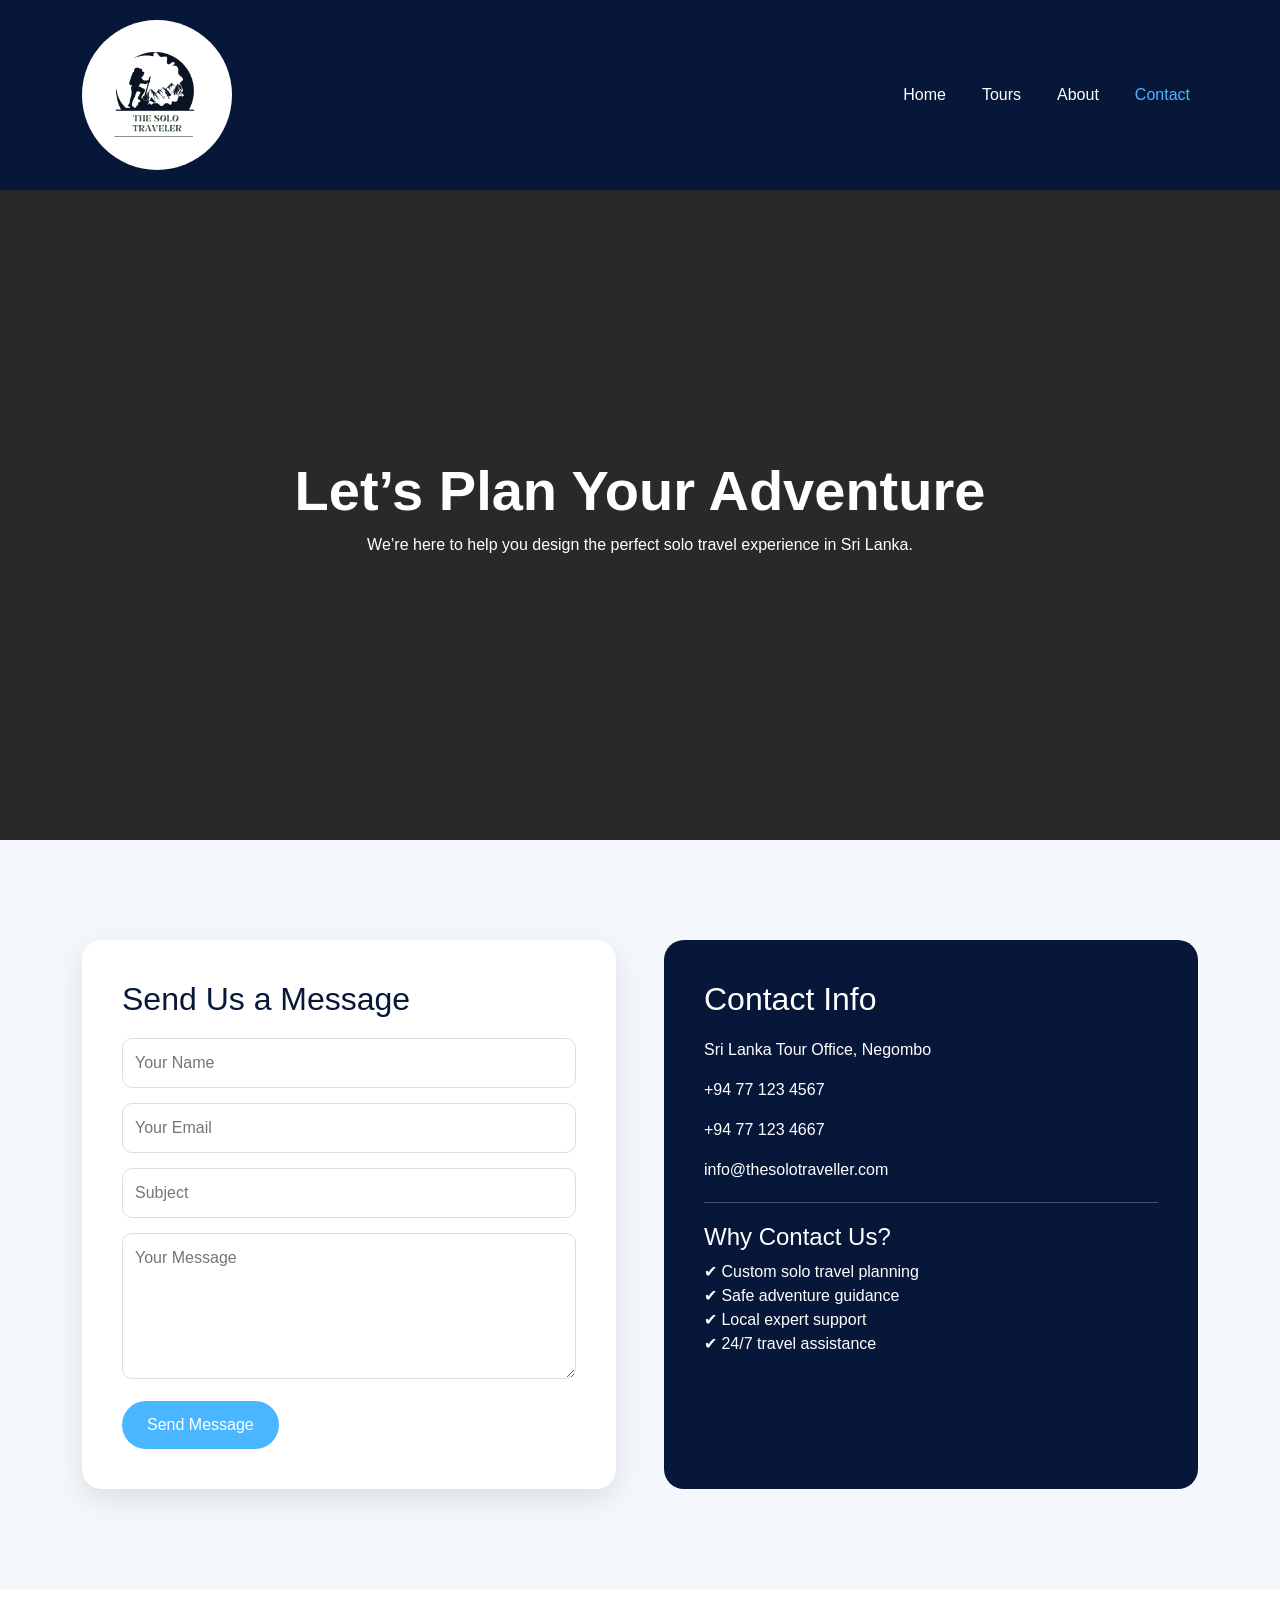
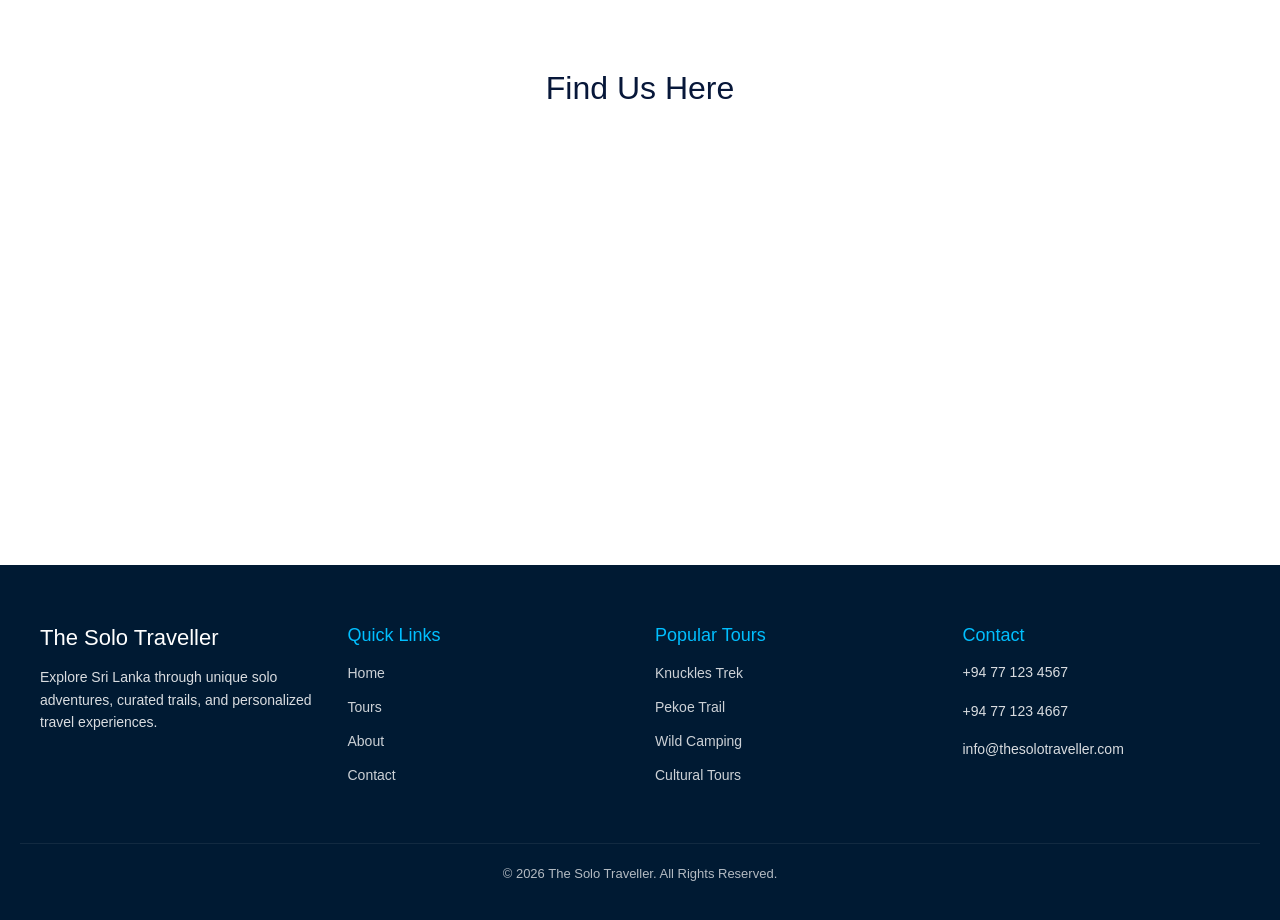
<file: contact.html>
<!doctype html>
<html lang="en">
  <head>
    <meta charset="UTF-8" />
    <meta name="viewport" content="width=device-width, initial-scale=1.0" />
    <title>Contact | The Solo Traveller</title>

    <link
      href="https://cdn.jsdelivr.net/npm/bootstrap@5.3.8/dist/css/bootstrap.min.css"
      rel="stylesheet"
    />

    <link rel="stylesheet" href="contact.css" />
  </head>

  <body>
    <!-- NAVBAR -->
    <nav class="navbar navbar-expand-lg custom-navbar">
      <div class="container">
        <a class="navbar-brand" href="index.html">
          <img src="The Solo.png" class="logo-img" alt="logo" />
        </a>

        <button
          class="navbar-toggler bg-light"
          type="button"
          data-bs-toggle="collapse"
          data-bs-target="#navbarNav"
        >
          <span class="navbar-toggler-icon"></span>
        </button>

        <div
          class="collapse navbar-collapse justify-content-end"
          id="navbarNav"
        >
          <ul class="navbar-nav">
            <li><a class="nav-link" href="index.html">Home</a></li>
            <li><a class="nav-link" href="tours.html">Tours</a></li>
            <li><a class="nav-link" href="about.html">About</a></li>
            <li><a class="nav-link active" href="contact.html">Contact</a></li>
          </ul>
        </div>
      </div>
    </nav>

    <!-- HERO -->
    <section class="contact-hero">
      <div class="container text-center">
        <h1>Let’s Plan Your Adventure</h1>
        <p>
          We’re here to help you design the perfect solo travel experience in
          Sri Lanka.
        </p>
      </div>
    </section>

    <!-- CONTACT SECTION -->
    <section class="contact-section">
      <div class="container">
        <div class="row g-5">
          <!-- FORM -->
          <div class="col-lg-6">
            <div class="contact-box">
              <h2>Send Us a Message</h2>

              <form>
                <input type="text" placeholder="Your Name" required />
                <input type="email" placeholder="Your Email" required />
                <input type="text" placeholder="Subject" />

                <textarea rows="5" placeholder="Your Message"></textarea>

                <button type="submit">Send Message</button>
              </form>
            </div>
          </div>

          <!-- INFO -->
          <div class="col-lg-6">
            <div class="info-box">
              <h2>Contact Info</h2>

              <p>Sri Lanka Tour Office, Negombo</p>
              <p>+94 77 123 4567</p>
              <p>+94 77 123 4667</p>
              <p>info@thesolotraveller.com</p>

              <hr />

              <h4>Why Contact Us?</h4>
              <p>
                ✔ Custom solo travel planning<br />
                ✔ Safe adventure guidance<br />
                ✔ Local expert support<br />
                ✔ 24/7 travel assistance
              </p>
            </div>
          </div>
        </div>
      </div>
    </section>

    <!-- MAP -->
    <section class="map-section">
      <div class="container">
        <h2>Find Us Here</h2>

        <iframe
          src="https://www.google.com/maps/embed?pb=!1m18..."
          allowfullscreen=""
          loading="lazy"
        >
        </iframe>
      </div>
    </section>

    <!-- Footer -->

    <footer class="footer">
      <div class="footer-container">
        <!-- Brand -->
        <div class="footer-box">
          <h3>The Solo Traveller</h3>
          <p>
            Explore Sri Lanka through unique solo adventures, curated trails,
            and personalized travel experiences.
          </p>
        </div>

        <!-- Quick Links -->
        <div class="footer-box">
          <h4>Quick Links</h4>
          <ul>
            <li><a href="index.html">Home</a></li>
            <li><a href="tours.html">Tours</a></li>
            <li><a href="about.html">About</a></li>
            <li><a href="contact.html">Contact</a></li>
          </ul>
        </div>

        <!-- Tours -->
        <div class="footer-box">
          <h4>Popular Tours</h4>
          <ul>
            <li><a href="tours.html">Knuckles Trek</a></li>
            <li><a href="tours.html">Pekoe Trail</a></li>
            <li><a href="tours.html">Wild Camping</a></li>
            <li><a href="tours.html">Cultural Tours</a></li>
          </ul>
        </div>

        <!-- Contact -->
        <div class="footer-box">
          <h4>Contact</h4>
          <p>+94 77 123 4567</p>
          <p>+94 77 123 4667</p>
          <p>info@thesolotraveller.com</p>
        </div>
      </div>

      <div class="footer-bottom">
        <p>© 2026 The Solo Traveller. All Rights Reserved.</p>
      </div>
    </footer>

    <script src="https://cdn.jsdelivr.net/npm/bootstrap@5.3.8/dist/js/bootstrap.bundle.min.js"></script>
  </body>
</html>
</file>
<file: contact.css>
* {
  margin: 0;
  padding: 0;
  box-sizing: border-box;
  font-family: Arial, sans-serif;
}

/* NAVBAR */
.custom-navbar {
  background: #071739;
  padding: 15px 0;
}

.logo-img {
  width: 150px;
  height: 150px;
  border-radius: 50%;
}

.navbar-nav .nav-link {
  color: white;
  margin-left: 20px;
}

.navbar-nav .nav-link:hover,
.navbar-nav .nav-link.active {
  color: #49b6ff;
}

/* HERO */
.contact-hero {
  background:
    linear-gradient(rgba(0, 0, 0, 0.6), rgba(0, 0, 0, 0.6)),
    url("https://images.pexels.com/photos/2577274/pexels-photo-2577274.jpeg");

  background-size: cover;
  background-position: center;
  background-repeat: no-repeat;

  color: white;
  text-align: center;

  min-height: 650px; /* 👈 increased height */
  display: flex;
  align-items: center;
  justify-content: center;
  padding: 0 20px;
}

/* HERO */
.contact-hero {
  position: relative;
  overflow: hidden;
  color: white;
  text-align: center;

  min-height: 650px; /* or 100vh if you want full screen */
  display: flex;
  align-items: center;
  justify-content: center;
  padding: 0 20px;
}

/* Animated Background */
.contact-hero::before {
  content: "";
  position: absolute;
  inset: 0;

  background:
    linear-gradient(rgba(0, 0, 0, 0.6), rgba(0, 0, 0, 0.6)),
    url("https://images.pexels.com/photos/2577274/pexels-photo-2577274.jpeg");

  background-size: cover;
  background-position: center;
  background-repeat: no-repeat;

  z-index: -1;

  animation: bgZoom 8s ease-in-out infinite alternate;
}

/* Text Animation */
.contact-hero h1 {
  font-size: 3.5rem;
  font-weight: bold;

  opacity: 0;
  transform: translateY(30px);
  animation: fadeUp 1.2s ease forwards;
}

/* Background Zoom */
@keyframes bgZoom {
  from {
    transform: scale(1);
  }
  to {
    transform: scale(1.1);
  }
}

/* Text Fade Up */
@keyframes fadeUp {
  to {
    opacity: 1;
    transform: translateY(0);
  }
}

/* CONTACT SECTION */
.contact-section {
  padding: 100px 0;
  background: #f4f7fb;
}

.contact-box {
  background: white;
  padding: 40px;
  border-radius: 20px;
  box-shadow: 0 10px 30px rgba(0, 0, 0, 0.1);
}

.contact-box h2 {
  margin-bottom: 20px;
  color: #071739;
}

.contact-box input,
.contact-box textarea {
  width: 100%;
  margin-bottom: 15px;
  padding: 12px;
  border-radius: 10px;
  border: 1px solid #ddd;
}

.contact-box button {
  background: #49b6ff;
  border: none;
  padding: 12px 25px;
  color: white;
  border-radius: 30px;
  transition: 0.3s;
}

.contact-box button:hover {
  background: #071739;
}

/* INFO BOX */
.info-box {
  background: #071739;
  color: white;
  padding: 40px;
  border-radius: 20px;
  height: 100%;
}

.info-box h2 {
  margin-bottom: 20px;
}

.info-box hr {
  margin: 20px 0;
}

/* MAP */
.map-section {
  padding: 80px 0;
  text-align: center;
}

.map-section h2 {
  margin-bottom: 20px;
  color: #071739;
}

.map-section iframe {
  width: 100%;
  height: 350px;
  border: none;
  border-radius: 20px;
}

/* FOOTER */
.footer {
  background: #001a33;
  color: white;
  padding: 60px 20px 20px;
}

/* CONTAINER */
.footer-container {
  display: grid;
  grid-template-columns: repeat(auto-fit, minmax(220px, 1fr));
  gap: 30px;
  max-width: 1200px;
  margin: auto;
}

/* BOX */
.footer-box h3 {
  font-size: 22px;
  margin-bottom: 15px;
}

.footer-box h4 {
  font-size: 18px;
  margin-bottom: 15px;
  color: #00bfff;
}

.footer-box p {
  font-size: 14px;
  opacity: 0.85;
  line-height: 1.6;
}

/* LINKS */
.footer-box ul {
  list-style: none;
  padding: 0;
}

.footer-box ul li {
  margin-bottom: 10px;
}

.footer-box ul li a {
  color: white;
  text-decoration: none;
  font-size: 14px;
  opacity: 0.8;
  transition: 0.3s;
}

.footer-box ul li a:hover {
  color: #00bfff;
  opacity: 1;
}

/* BOTTOM */
.footer-bottom {
  text-align: center;
  margin-top: 40px;
  padding-top: 20px;
  border-top: 1px solid rgba(255, 255, 255, 0.1);
  font-size: 13px;
  opacity: 0.7;
}

/* RESPONSIVE */
@media (max-width: 768px) {
  .footer-container {
    text-align: center;
  }
}

/* PAGE LOAD ANIMATION */
body {
  opacity: 0;
  animation: pageLoad 1.2s ease forwards;
}

@keyframes pageLoad {
  from {
    opacity: 0;
    transform: translateY(20px);
  }

  to {
    opacity: 1;
    transform: translateY(0);
  }
}

/* HERO TEXT ANIMATION */
.hero-text {
  opacity: 0;
  transform: translateX(-50px);
  animation: slideLeft 1.2s ease forwards;
  animation-delay: 0.3s;
}

@keyframes slideLeft {
  from {
    opacity: 0;
    transform: translateX(-50px);
  }

  to {
    opacity: 1;
    transform: translateX(0);
  }
}

/* HERO IMAGE ANIMATION */
.image-circle {
  opacity: 0;
  transform: scale(0.8);
  animation: zoomIn 1.2s ease forwards;
  animation-delay: 0.5s;
}

@keyframes zoomIn {
  from {
    opacity: 0;
    transform: scale(0.8);
  }

  to {
    opacity: 1;
    transform: scale(1);
  }
}

/* TOUR CARDS ANIMATION */
.tour-card {
  opacity: 0;
  transform: translateY(40px);
  animation: fadeUp 1s ease forwards;
}

.tour-card:nth-child(1) {
  animation-delay: 0.2s;
}
.tour-card:nth-child(2) {
  animation-delay: 0.4s;
}
.tour-card:nth-child(3) {
  animation-delay: 0.6s;
}
.tour-card:nth-child(4) {
  animation-delay: 0.8s;
}
.tour-card:nth-child(5) {
  animation-delay: 1s;
}
.tour-card:nth-child(6) {
  animation-delay: 1.2s;
}

@keyframes fadeUp {
  from {
    opacity: 0;
    transform: translateY(40px);
  }

  to {
    opacity: 1;
    transform: translateY(0);
  }
}

/* REVIEW CARDS */
.review-card {
  opacity: 0;
  animation: fadeIn 1.2s ease forwards;
}

.review-card:nth-child(1) {
  animation-delay: 0.5s;
}
.review-card:nth-child(2) {
  animation-delay: 0.8s;
}
.review-card:nth-child(3) {
  animation-delay: 1.1s;
}

@keyframes fadeIn {
  from {
    opacity: 0;
  }

  to {
    opacity: 1;
  }
}
</file>
